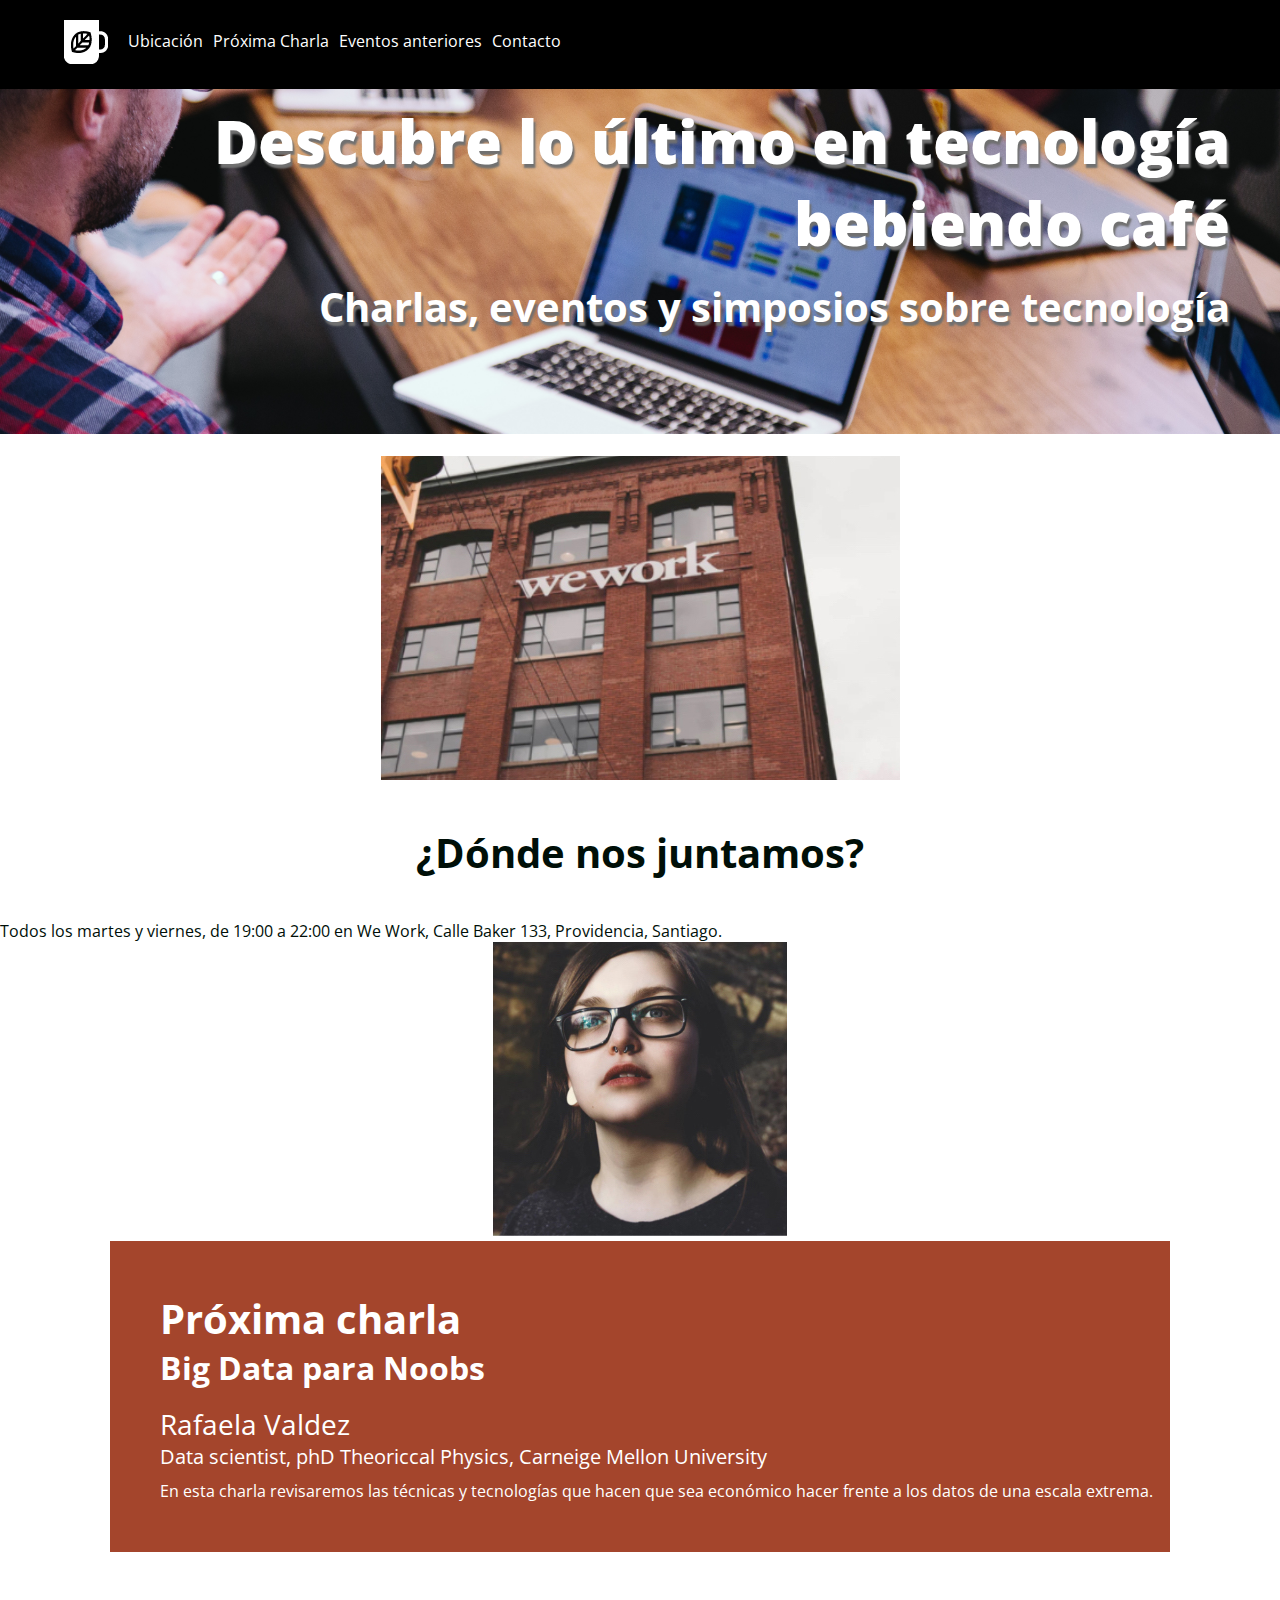
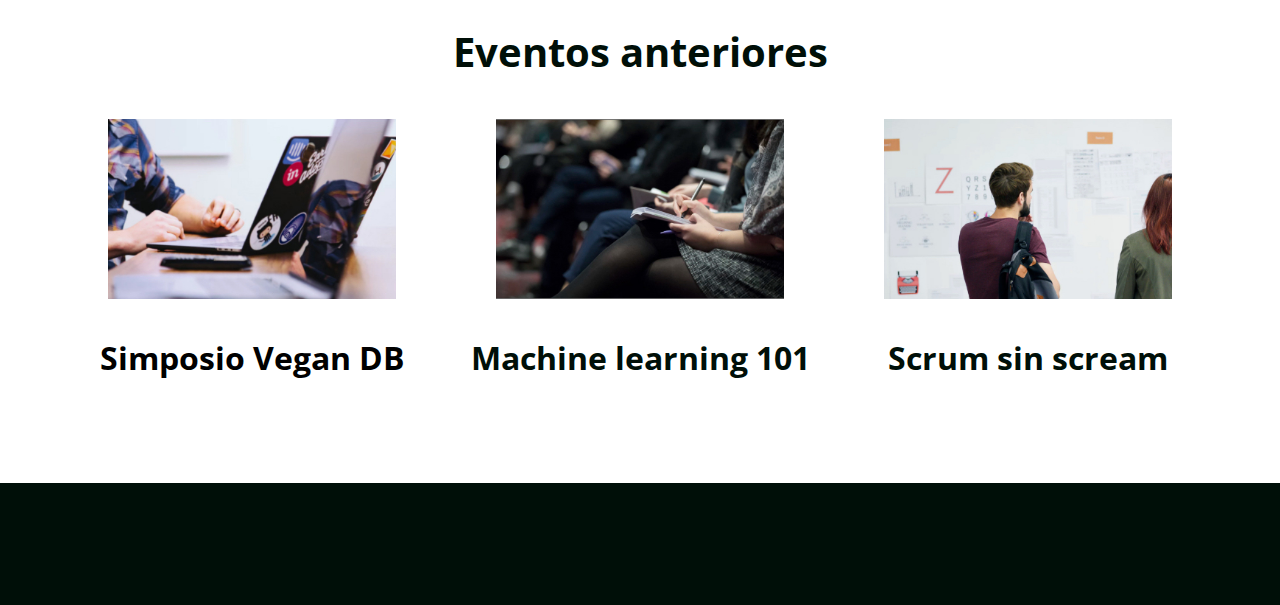
<file: index.html>
<!DOCTYPE html>
<html lang="es">

<head>
    <meta charset="UTF-8">
    <meta http-equiv="X-UA-Compatible" content="IE=edge">
    <meta name="viewport" content="width=device-width, initial-scale=1.0">
    <meta name="keyword" content="cafe, coffe, charla, evento, tecnologia">
    <meta name="description" content="Sitio de eventos de tecnologia">
    <meta name="author" content="Curso full-stack">
    <link rel="icon" href="./assets/img/favicon.png" />
    <link href="https://fonts.googleapis.com/css?family=Open+Sans:400,700,800" rel="stylesheet">
    <link rel="stylesheet" href="https://use.fontawesome.com/releases/v5.6.3/css/all.css"
        integrity="sha384-UHRtZLI+pbxtHCWp1t77Bi1L4ZtiqrqD80Kn4Z8NTSRyMA2Fd33n5dQ8lWUE00s/" crossorigin="anonymous">
    <link rel="stylesheet" href="./assets/css/estilo.css">
    <title>Meet & Coffe</title>
</head>

<body>
    <nav class="nav--aspecto">
        <a href="#"><img src="./assets/img/image.png" alt="Meet and Coffe"></a>
        <ul>
            <li><a href="#ubicacion">Ubicación</a></li>
            <li><a href="#proxima-charla">Próxima Charla</a> </li>
            <li><a href="#eventos">Eventos anteriores</a></li>
            <li><a href="#contacto">Contacto</a></li>
        </ul>
    </nav>
    <!-- inicio -->
    <header id="inicio" class="hero-section">        
        <h1>Descubre lo último en tecnología bebiendo café</h1>
        <h2>Charlas, eventos y simposios sobre tecnología</h2>
    </header><br>
    <!-- inicio -->
    <!-- Ubicacion -->
    <div id="ubicacion">
        <img src="./assets/img/we-work.jpg" alt="Lugar de encuentro">
        <h2>¿Dónde nos juntamos?</h2>
        <p>Todos los martes y viernes, de 19:00 a 22:00 en We Work, Calle Baker 133, Providencia, Santiago.</p>
        <img src="./assets/img/speaker.jpg" alt="Speaker">
    </div>
    <!-- Ubicacion -->
    <!-- Proxima Charla -->
    <div id="proxima charla" class="sweet-brown centrado">
        <h2>Próxima charla</h2>
        <h3>Big Data para Noobs</h3>
        <h4>Rafaela Valdez</h4>
        <h5>Data scientist, phD Theoriccal Physics, Carneige Mellon University
        </h5>
        <p>En esta charla revisaremos las técnicas y tecnologías que hacen que sea económico hacer frente a los datos de
            una escala extrema.</p>
    </div>
    <!-- Proxima Charla -->
    <!-- Eventos -->
    <section id="eventos">
        <h2>Eventos anteriores</h2>
        <article class="evento">
            <a href="./evento01.html" class="link__evento--color"><img src="assets/img/simposio-vegan.jpg" alt="Events simposio vegan">
            <h3>Simposio Vegan DB</h3></a>
        </article>

        <article class="evento">
            <img src="assets/img/machine-learning.jpg" alt="machine-learning">
            <h3>Machine learning 101</h3>
        </article>

        <article class="evento">
            <img src="assets/img/scrum-sin-scream.jpg" alt="scrum-sin-scream">
            <h3>Scrum sin scream</h3>
        </article>
    </section>
    <!-- footer -->
    <footer id="contacto" class="oscuro">
        <a href="https://github.com"><i class="fab fa-github-square fa-5x"></i></a>
        <a href="https://twitter.com"><i class="fab fa-twitter-square fa-5x"></i></a>
        <a href="https://www.linkedin.com"><i class="fab fa-linkedin fa-5x"></i></a>       
    </footer>
    <!-- footer -->

</body>

</html>
</file>
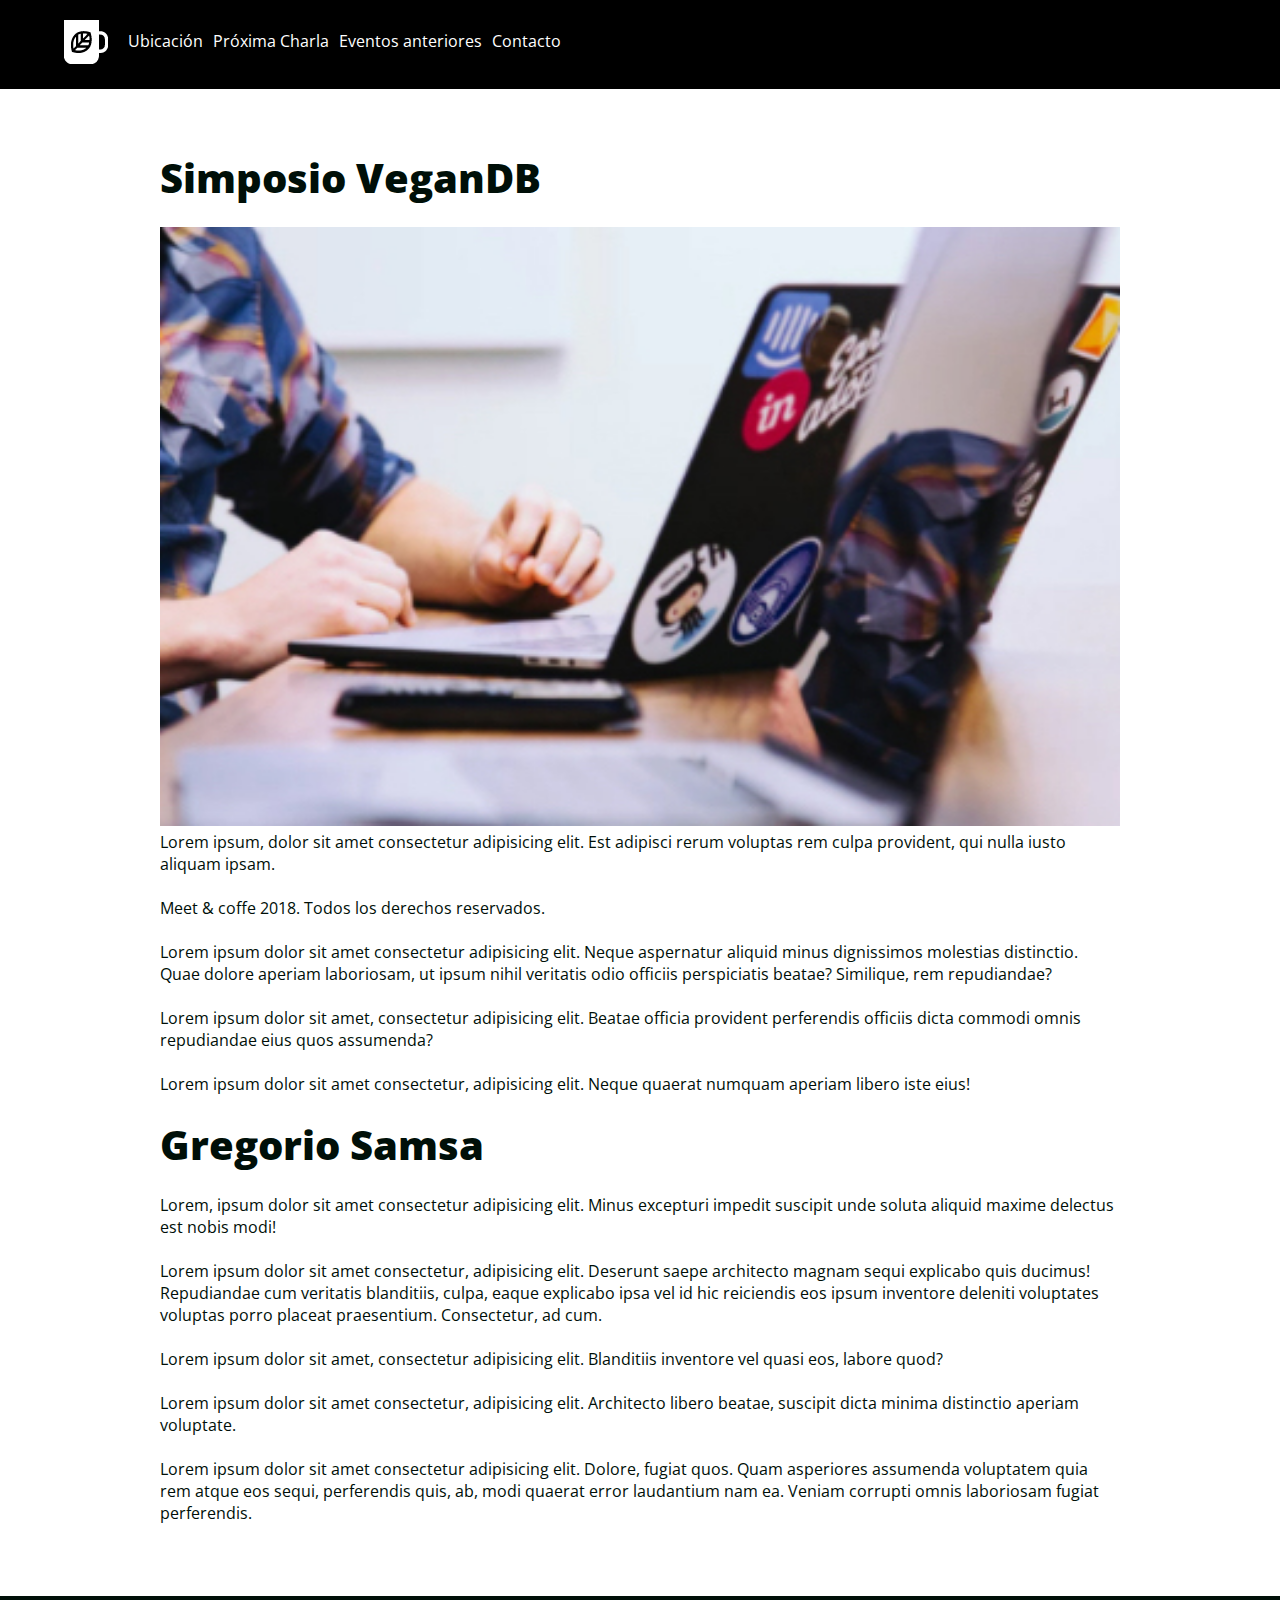
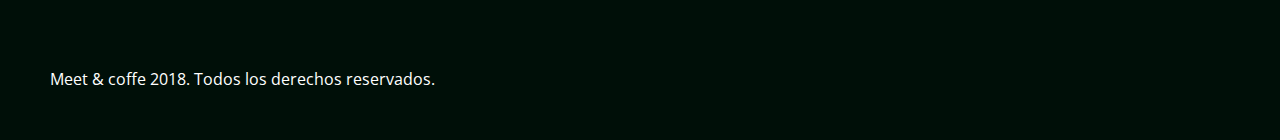
<file: evento01.html>
<!DOCTYPE html>
<html lang="en">
    <head>
        <meta charset="UTF-8">
        <meta http-equiv="X-UA-Compatible" content="IE=edge">
        <meta name="viewport" content="width=device-width, initial-scale=1.0">
        <meta name="keyword" content="cafe, coffe, charla, evento, tecnologia">
        <meta name="description" content="Sitio de eventos de tecnologia">
        <meta name="author" content="Curso full-stack">
        <link rel="icon" href="./assets/img/favicon.png" />
        <link href="https://fonts.googleapis.com/css?family=Open+Sans:400,700,800" rel="stylesheet">
    <link rel="stylesheet" href="https://use.fontawesome.com/releases/v5.6.3/css/all.css" integrity="sha384-UHRtZLI+pbxtHCWp1t77Bi1L4ZtiqrqD80Kn4Z8NTSRyMA2Fd33n5dQ8lWUE00s/" crossorigin="anonymous">
        <link rel="stylesheet" href="./assets/css/estilo.css">
        <title>Meet & Coffe</title>
    </head>
<body>
    <nav class="nav--aspecto">
        <a href="./index.html"><img src="./assets/img/image.png" alt="Meet and Coffe"></a>
        <ul>
            <li><a href="#">Ubicación</a></li>
            <li><a href="#">Próxima Charla</a> </li>
            <li><a href="#">Eventos anteriores</a></li>
            <li><a href="#">Contacto</a></li>
        </ul>
    </nav>
    <!-- Simposio VeganDB -->
    <section id="Simposio VeganDB" class="centrado container">
        <article>
            <h2 class="h2__evento"><b> Simposio VeganDB </b></h2><br>
        <img src="./assets/img/simposio-vegan.jpg" alt="Simposio VeganDB" class="evento__img--size">
        <p>Lorem ipsum, dolor sit amet consectetur adipisicing elit. Est adipisci rerum voluptas rem culpa provident, qui nulla iusto aliquam ipsam.</p><br>
        <p>Meet & coffe 2018. Todos los derechos reservados.</p><br>
        <p>Lorem ipsum dolor sit amet consectetur adipisicing elit. Neque aspernatur aliquid minus dignissimos molestias distinctio. Quae dolore aperiam laboriosam, ut ipsum nihil veritatis odio officiis perspiciatis beatae? Similique, rem repudiandae?</p><br>
        <p>Lorem ipsum dolor sit amet, consectetur adipisicing elit. Beatae officia provident perferendis officiis dicta commodi omnis repudiandae eius quos assumenda?</p><br>
        <p>Lorem ipsum dolor sit amet consectetur, adipisicing elit. Neque quaerat numquam aperiam libero iste eius!</p><br>
        </article> 
              <!-- Gregorio Samsa -->
        <article>
            <h2 class="h2__evento"><b> Gregorio Samsa </b></h2><br>
            <p>Lorem, ipsum dolor sit amet consectetur adipisicing elit. Minus excepturi impedit suscipit unde soluta aliquid maxime delectus est nobis modi!</p><br>
            <p>Lorem ipsum dolor sit amet consectetur, adipisicing elit. Deserunt saepe architecto magnam sequi explicabo quis ducimus! Repudiandae cum veritatis blanditiis, culpa, eaque explicabo ipsa vel id hic reiciendis eos ipsum inventore deleniti voluptates voluptas porro placeat praesentium. Consectetur, ad cum.</p><br>
            <p>Lorem ipsum dolor sit amet, consectetur adipisicing elit. Blanditiis inventore vel quasi eos, labore quod?</p><br>
            <p>Lorem ipsum dolor sit amet consectetur, adipisicing elit. Architecto libero beatae, suscipit dicta minima distinctio aperiam voluptate.</p><br>
            <p>Lorem ipsum dolor sit amet consectetur adipisicing elit. Dolore, fugiat quos. Quam asperiores assumenda voluptatem quia rem atque eos sequi, perferendis quis, ab, modi quaerat error laudantium nam ea. Veniam corrupti omnis laboriosam fugiat perferendis.</p>
            


        </article>
         <!-- Gregorio Samsa -->

    </section>

    <!-- footer -->
    <footer id="contacto" class="oscuro">
        <a href="https://github.com"><i class="fab fa-github-square fa-5x"></i></a>
        <a href="https://twitter.com"><i class="fab fa-twitter-square fa-5x"></i></a>
        <a href="https://www.linkedin.com"><i class="fab fa-linkedin fa-5x"></i></a>
        <p>Meet & coffe 2018. Todos los derechos reservados.</p>
    </footer>
    <!-- footer -->
    
</body>
</html>
</file>
<file: assets/css/estilo.css>
* {
    padding: 0;
    margin: 0;
}

nav ul {
    list-style-type: none;
    display: flex;
    margin: 10px;
}

li a {
    text-decoration: none;
    color: white;
}

.nav--aspecto {
    background-color: black;
    text-align: center;
    padding: 1.25rem 4rem;
    ;
    display: flex;
}

nav a {
    margin-right: 10px;
}

body {
    text-align: center;
    color: #000f08;
    margin: 0;
    font-family: 'Open Sans', sans-serif;
  }
  
  h1 {
    font-weight: 800;
    font-size: 3.75em;
    margin-bottom: 0.25em;
  }
  
  h2 {
    font-weight: 700;
    font-size: 2.5em;
  }
  
  h3 {
    font-size: 2em;
  }
  
  h4 {
    font-size: 1.75em;
  }
  
  h5 {
    font-size: 1.25em;
  }
  
  .subtitulo, h4, h5 {
    font-weight: 400;
  }
  
  #ubicacion h2 {
    margin: 1em auto;
  }
  
  .sweet-brown h3, .sweet-brown h5 {
    margin-bottom: 0.5em;
  }
  
  #eventos h2 {
    margin-bottom: 1em;
  }
  
  #eventos h3 {
    margin: 1em auto;
  }
  
  .sweet-brown {
    text-align: left;
    background: #a4452c;
    color: #ffffff;
    padding: 3.125rem;
    white-space: nowrap;
  }
  
  .hero-section {
    text-align: right;
    background-image: url('../img/bg-hero.png');
    background-repeat: no-repeat;
    background-size: cover;
    color: #ffffff;
    text-shadow: 0.125em 0.25em 0.125em #707070;
    padding: 6.25rem 3.125rem;
  }
  
  section, footer {
    margin-top: 4.5rem;
  }
  
  footer {
    padding: 3.125rem;
  }
  
  .centrado {
    width: 75%;
    margin: 0 auto;
  }
  
  .charla-speaker, .charla-texto, .evento {
    display: inline-block;
  }
  
  .charla-speaker{
    width: 25%;
    vertical-align: middle;
  }
  .oscuro {
    background: #000f08;
    color: #ffffff;
  }
  
  .charla-texto  {
    width: 72.5%;
    vertical-align: middle;
    margin-left: 2.5%;
    white-space: normal;
  }
  
  .evento {
    width: 30%;
  }
  
  .evento img {
    width: 75%;
  }
  
  footer i {
    margin: 0 0.25em 0.5em 0.25em;
  }

  .evento__img--size{
      width: 100%;
  }
  nav {
      position: fixed;
      top: 0;
      width: 100%;
  }

  .container{
      margin-top: 150px;
  }
  .h2__evento{
      text-align: left;

  }

  p {
      text-align: left;
  }

  .link__evento--color {
    text-decoration: none;
    color: black;

  }
</file>
